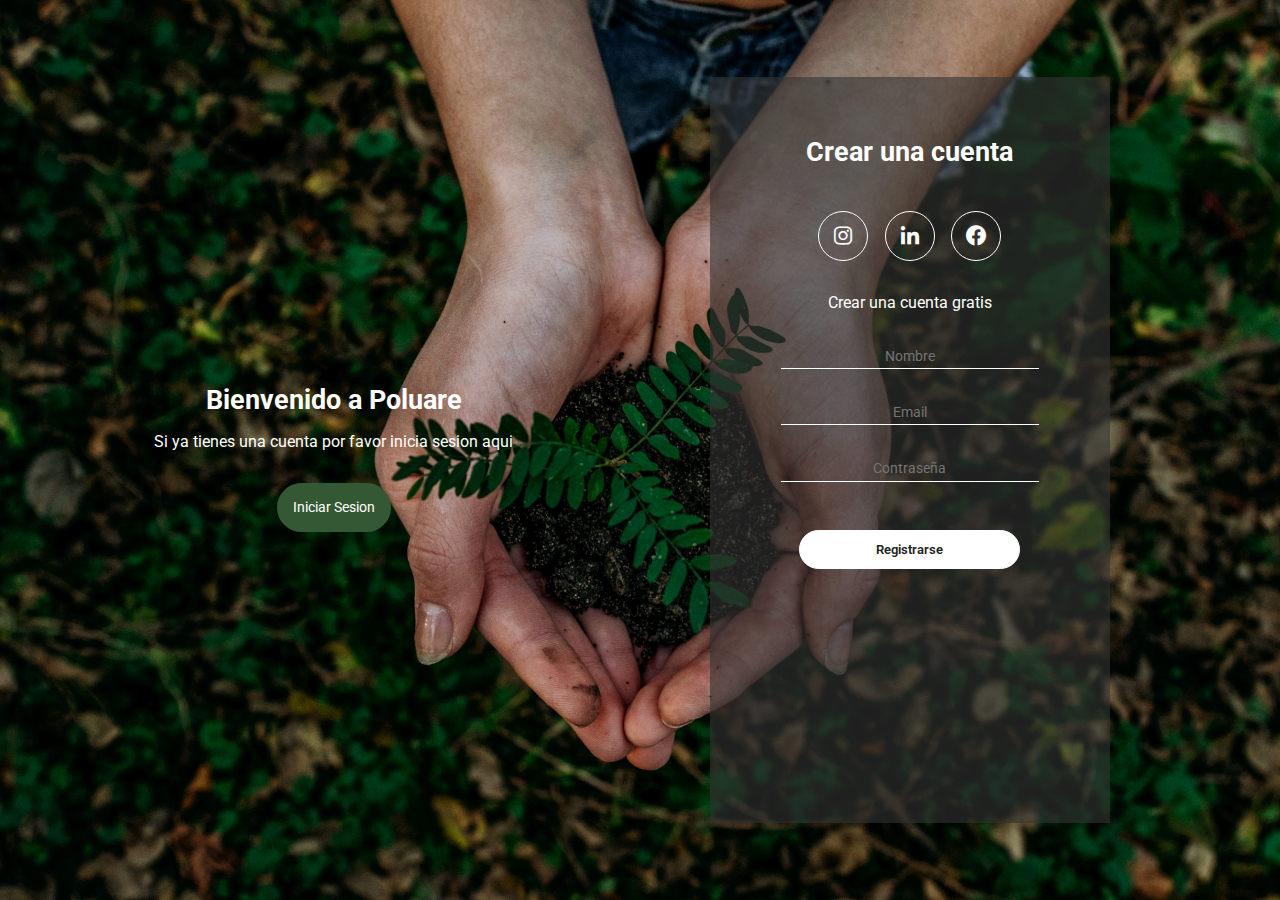
<file: Proyecto Poluare/Formulario_Poluare/index.html>
<!DOCTYPE html>
<html lang="en">

<head>
    <meta charset="UTF-8">
    <meta http-equiv="X-UA-Compatible" content="IE=edge">
    <meta name="viewport" content="width=device-width, initial-scale=1.0">
    <link rel="stylesheet" href="style.css">
    <link rel="preconnect" href="https://fonts.googleapis.com">
    <link rel="preconnect" href="https://fonts.gstatic.com" crossorigin>
    <link href="https://fonts.googleapis.com/css2?family=Roboto:wght@400;700&display=swap" rel="stylesheet">
    <link href='https://unpkg.com/boxicons@2.1.1/css/boxicons.min.css' rel='stylesheet'>
    <title>Formulario</title>
</head>

<body>
    <div class="container-form sign-up">
        <div class="welcome-back">
            <div class="message">
                <h2>Bienvenido a Poluare</h2>
                <p>Si ya tienes una cuenta por favor inicia sesion aqui</p>
                <button class="sign-up-btn">Iniciar Sesion</button>
            </div>
        </div>
        <form class="formulario">
            <h2 class="create-account">Crear una cuenta</h2>
            <div class="iconos">
                <div class="border-icon">
                    <i class='bx bxl-instagram'></i>
                </div>
                <div class="border-icon">
                    <i class='bx bxl-linkedin' ></i>
                </div>
                <div class="border-icon">
                    <i class='bx bxl-facebook-circle' ></i>
                </div>
            </div>
            <p class="cuenta-gratis">Crear una cuenta gratis</p>
            <input type="text" placeholder="Nombre">
            <input type="email" placeholder="Email">
            <input type="password" placeholder="Contraseña">
            <input type="button" value="Registrarse">
        </form>
    </div>
    <div class="container-form sign-in">
        <form class="formulario">
            <h2 class="create-account">Iniciar Sesion</h2>
            <div class="iconos">
                <div class="border-icon">
                    <i class='bx bxl-instagram'></i>
                </div>
                <div class="border-icon">
                    <i class='bx bxl-linkedin' ></i>
                </div>
                <div class="border-icon">
                    <i class='bx bxl-facebook-circle' ></i>
                </div>
            </div>
            <p class="cuenta-gratis">¿Aun no tienes una cuenta?</p>
            <input type="email" placeholder="Email">
            <input type="password" placeholder="Contraseña">
            <input type="button" value="Iniciar Sesion">
        </form>
        <div class="welcome-back">
            <div class="message">
                <h2>Bienvenido de nuevo</h2>
                <p>Si aun no tienes una cuenta por favor registrese aqui</p>
                <button class="sign-in-btn">Registrarse</button>
            </div>
        </div>
    </div>
    <script src="script.js"></script>
</body>

</html>
</file>
<file: Proyecto Poluare/Formulario_Poluare/style.css>
* {
    margin: 0;
    padding: 0;
    box-sizing: border-box;
    font-family: 'Roboto', sans-serif;
}

body {
    height: 100vh;
    display: flex;
    align-items: center;
    justify-content: center;
    background-image: url(img/1.jpg);
    background-position: center;
    background-repeat: no-repeat;
    background-size: cover;
    color: #fff;
}

.container-form {
    width: 90%;
    height: 90vh;
    display: flex;
    justify-content: space-around;
    transition:  all .5s ease-out;
}

.welcome-back {
    display: flex;
    align-items: center;
    text-align: center;
}

.message {
    padding: 1rem;
}

.message h2 {
    font-size: 1.7rem;
    padding: 1rem 0;
}

.message button {
    padding: 1rem;
    font-weight: 400;
    background-color: #355834;
    border-radius: 2rem;
    border: none;
    outline: none;
    cursor: pointer;
    font-size: .9rem;
    margin-top: 2rem;
    transition: all .3s ease-in;
    color: #fff;
}

.message button:hover {
    background-color: #355834;
}

.formulario {
    width: 400px;
    padding: 1rem;
    margin: 2rem;
    background-color: rgb(51, 51, 51, 0.602);
    text-align: center;
}

.create-account {
    padding: 2.7rem 0;
    font-size: 1.7rem;
}

.iconos {
    width: 200px;
    display: flex;
    justify-content: space-around;
    margin: auto;
}

.border-icon {
    height: 20px;
    width: 20px;
    display: flex;
    align-items: center;
    justify-content: center;
    padding: 1.5rem;
    border: solid thin white;
    border-radius: 50%;
    font-size: 1.5rem;
    transition: all .3s ease-in;
}

.border-icon:hover {
    background-color: #355834;
    cursor: pointer;
}

.cuenta-gratis {
    padding: 2rem 0;
}

.formulario input {
    width: 70%;
    display: block;
    margin: auto;
    margin-bottom: 2rem;
    background-color: transparent;
    border: none;
    border-bottom: white thin solid;
    text-align: center;
    outline: none;
    padding: .2rem 0;
    font-size: .9rem;
    color: white;
}

.formulario input[type="button"] {
    width: 60%;
    margin: auto;
    border: solid thin white;
    padding: .7rem;
    border-radius: 2rem;
    background-color: white;
    font-weight: 600;
    margin-top: 3rem;
    font-size: .8rem;
    cursor: pointer;
    color: #222;
}

.sign-in {
    position: absolute;
    opacity: 0;
    visibility: hidden;
}

.sign-in.active {
    opacity: 1;
    visibility: visible;
}

.sign-up.active {
    opacity: 0;
    visibility: hidden;
}
</file>
